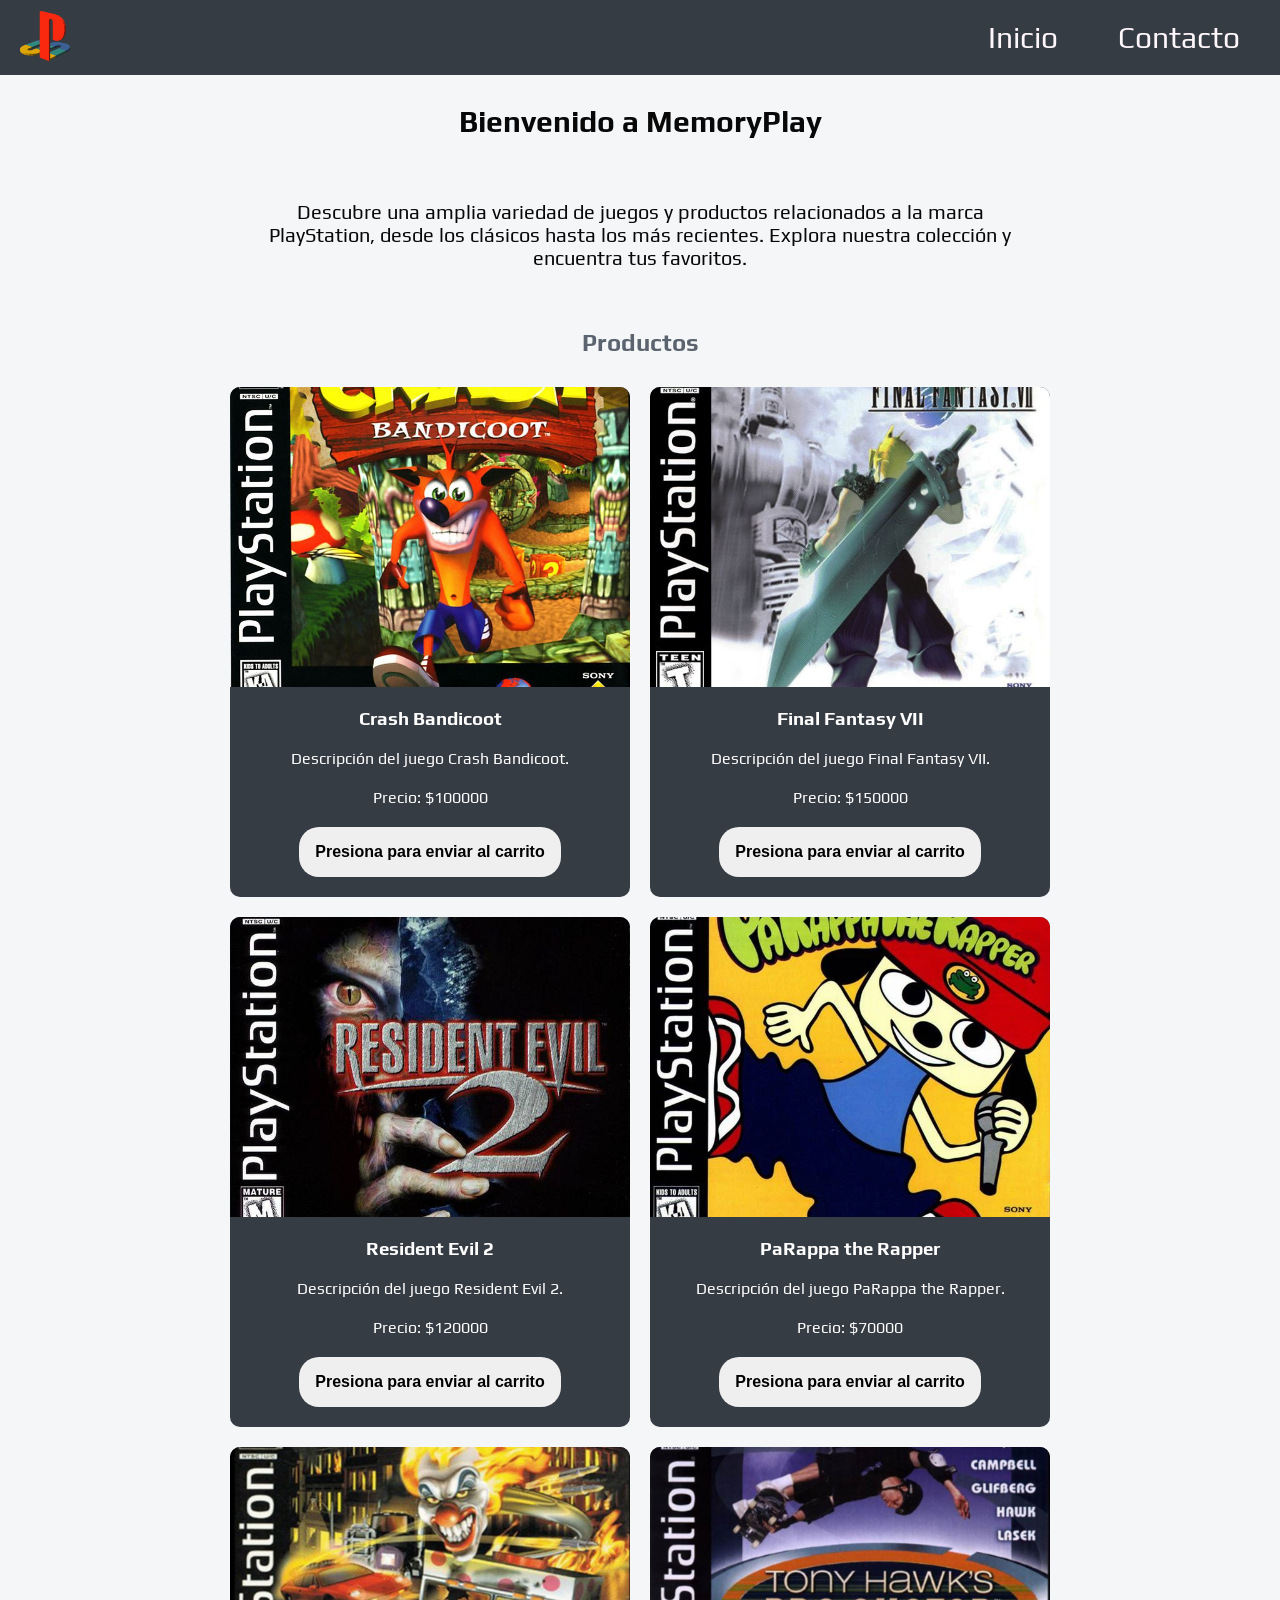
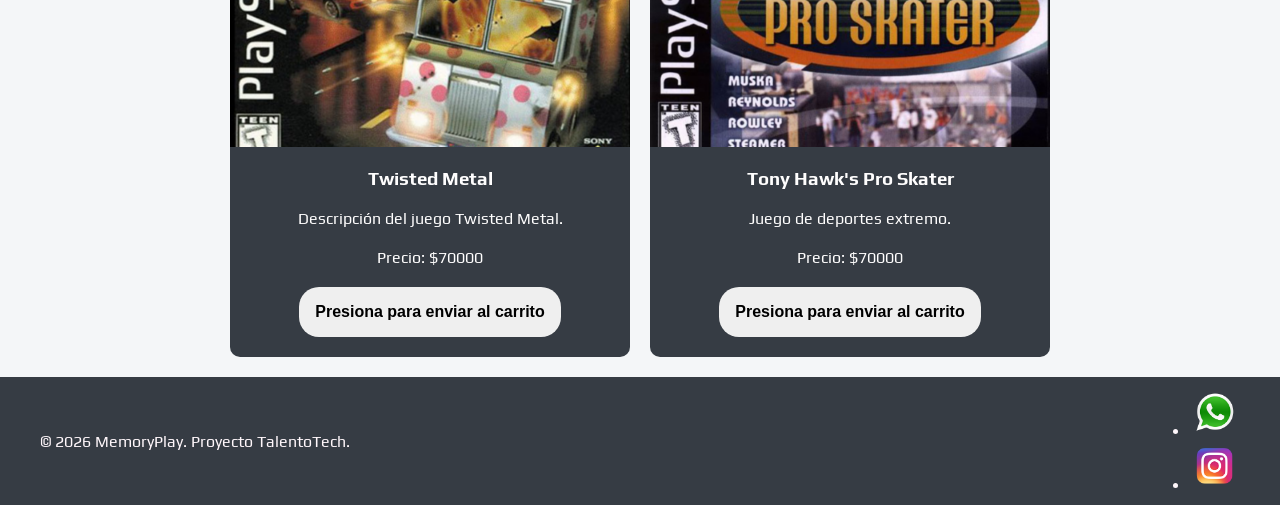
<file: index.html>
<!doctype html>
<html lang="en">
  <head>
    <meta charset="UTF-8" />
    <meta name="viewport" content="width=device-width, initial-scale=1.0" />
    <link rel="preconnect" href="https://fonts.googleapis.com" />
    <link rel="preconnect" href="https://fonts.gstatic.com" crossorigin />
    <link
      href="https://fonts.googleapis.com/css2?family=Play:wght@400;700&display=swap"
      rel="stylesheet"
    />
    <link rel="stylesheet" href="./css/style.css" />
    <title>MemoryPlay</title>
    <link rel="icon" type="image/png" href="./img/Logo color unico.png" />
  </head>
  <body>
    <header>
      <div class="div-logo">
        <a class="logo" href="./index.html">
          <img src="./img/Logo color unico.png" alt="Logo MemoryPlay" />
        </a>
      </div>
      <nav class="header-nav">
        <ul>
          <li><a href="./index.html">Inicio</a></li>

          <li><a href="./pages/contacto.html">Contacto</a></li>
        </ul>
      </nav>
    </header>

    <main>
      <section class="inicio">
        <h1>Bienvenido a MemoryPlay</h1>
        <p class="parrafo">
          Descubre una amplia variedad de juegos y productos relacionados a la
          marca PlayStation, desde los clásicos hasta los más recientes. Explora
          nuestra colección y encuentra tus favoritos.
        </p>
      </section>

      <section>
        <h2 class="titulo-productos text-secondary">Productos</h2>
        <div class="contenedor-tarjetas">
          <article class="card text-dark">
            <!-- Espacio eliminado en el src -->
            <img
              src="./img/Crash Bandicoot Box Arts.jfif"
              alt="Crash Bandicoot"
            />
            <h3>Crash Bandicoot</h3>
            <p>Descripción del juego Crash Bandicoot.</p>
            <p>Precio: $100000</p>
            <button class="btn" role="button">
              <span>Presiona para enviar al carrito</span>
            </button>
          </article>

          <article class="card text-dark">
            <img src="./img/Final Fantasy VII.jfif" alt="Final Fantasy VII" />
            <h3>Final Fantasy VII</h3>
            <p>Descripción del juego Final Fantasy VII.</p>
            <p>Precio: $150000</p>
            <button class="btn" role="button">
              <span>Presiona para enviar al carrito</span>
            </button>
          </article>

          <article class="card text-dark">
            <img
              src="./img/Resident evil 2 (capcom) 21 de enero de 1998.jfif"
              alt="Resident Evil 2"
            />
            <h3>Resident Evil 2</h3>
            <p>Descripción del juego Resident Evil 2.</p>
            <p>Precio: $120000</p>
            <button class="btn" role="button">
              <span>Presiona para enviar al carrito</span>
            </button>
          </article>

          <article class="card text-dark">
            <img src="./img/PaRappa.webp" alt="PaRappa" />
            <h3>PaRappa the Rapper</h3>
            <p>Descripción del juego PaRappa the Rapper.</p>
            <p>Precio: $70000</p>
            <button class="btn" role="button">
              <span>Presiona para enviar al carrito</span>
            </button>
          </article>

          <article class="card text-dark">
            <img src="./img/Twisted Metal (USA).png" alt="Twisted Metal" />
            <h3>Twisted Metal</h3>
            <p>Descripción del juego Twisted Metal.</p>
            <p>Precio: $70000</p>
            <button class="btn" role="button">
              <span>Presiona para enviar al carrito</span>
            </button>
          </article>

          <article class="card text-dark">
            <img
              src="./img/Tony Hawk's Pro Skater (USA).png"
              alt="Tony Hawk's Pro Skater"
            />
            <h3>Tony Hawk's Pro Skater</h3>
            <p>Juego de deportes extremo.</p>
            <p>Precio: $70000</p>
            <button class="btn" role="button">
              <span>Presiona para enviar al carrito</span>
            </button>
          </article>
        </div>
      </section>
    </main>

    <footer>
      <p>&copy; 2026 MemoryPlay. Proyecto TalentoTech.</p>
      <nav>
        <ul class="footer-nav">
          <li>
            <a href="#">
              <img src="./img/whatsapp.png" alt="logo whatsapp" />
            </a>
          </li>
          <li>
            <a href="#">
              <img src="./img/instagram.png" alt="logo instagram" />
            </a>
          </li>
        </ul>
      </nav>
    </footer>
  </body>
</html>
</file>
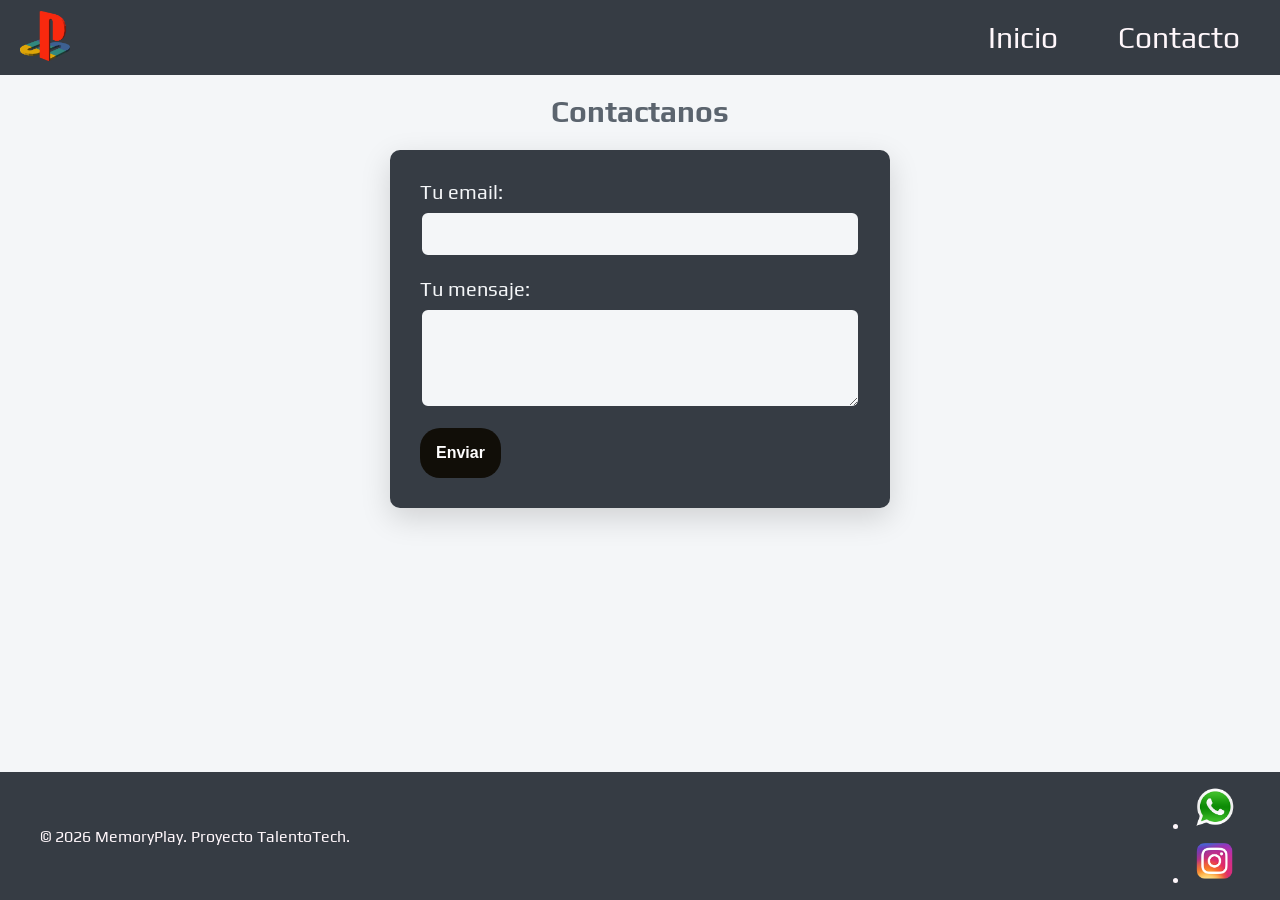
<file: pages/contacto.html>
<!doctype html>
<html lang="es">
  <head>
    <meta charset="UTF-8" />
    <meta name="viewport" content="width=device-width, initial-scale=1.0" />

    <link rel="preconnect" href="https://fonts.googleapis.com" />
    <link rel="preconnect" href="https://fonts.gstatic.com" crossorigin />
    <link
      href="https://fonts.googleapis.com/css2?family=Play:wght@400;700&display=swap"
      rel="stylesheet"
    />

    <!-- Ruta correcta del CSS (saliendo de la carpeta pages) -->
    <link rel="stylesheet" href="../css/style.css" />

    <title>MemoryPlay - Contacto</title>

    <!-- Ruta correcta del Favicon (saliendo de la carpeta pages) y tipo de imagen -->
    <link rel="icon" type="image/png" href="../img/Logo color unico.png" />
  </head>
  <body>
    <header>
      <div class="div-logo">
        <!-- Ruta correcta para volver al inicio -->
        <a class="logo" href="../index.html">
          <img src="../img/Logo color unico.png" alt="Logo MemoryPlay" />
        </a>
      </div>
      <nav class="header-nav">
        <ul>
          <li><a href="../index.html">Inicio</a></li>
          <!-- Como ya estamos en la carpeta pages, solo ponemos el nombre del archivo -->
          <li><a href="contacto.html">Contacto</a></li>
        </ul>
      </nav>
    </header>

    <main>
      <section class="contacto">
        <h1 class="titulo-contacto text-secondary">Contactanos</h1>
        <form
          class="form-contacto"
          action="https://formspree.io/f/xkjoobon"
          method="POST"
        >
          <div class="grupo-input">
            <label for="email">Tu email:</label>
            <input id="email" type="email" name="email" required />
          </div>

          <div class="grupo-input">
            <label for="mensaje">Tu mensaje:</label>
            <textarea id="mensaje" name="message" required></textarea>
          </div>
          <button class="btn bg-secondary text-dark" type="submit">
            Enviar
          </button>
        </form>
      </section>
    </main>

    <footer>
      <p>&copy; 2026 MemoryPlay. Proyecto TalentoTech.</p>
      <nav>
        <ul class="footer-nav">
          <li>
            <a href="#">
              <img src="../img/whatsapp.png" alt="Logo WhatsApp" />
            </a>
          </li>
          <li>
            <a href="#">
              <img src="../img/Instagram.png" alt="Logo Instagram" />
            </a>
          </li>
        </ul>
      </nav>
    </footer>
  </body>
</html>
</file>
<file: css/style.css>
/* -------------------------------------------------------------------------- */
/*                                GENERALES                                   */
/* -------------------------------------------------------------------------- */
* {
  margin: 0;
  padding: 0;
  box-sizing: border-box;
}

html {
  font-size: 62.5%;
}

body {
  font-family: "Play", sans-serif;
  font-size: 1.6rem;
  background-color: #f4f6f8;
  color: #080808;

  display: flex;
  flex-direction: column;
  min-height: 100vh;
}

main {
  width: 80%;
  margin: auto;
  padding-bottom: 2rem;

  flex: 1;

  display: flex;
  flex-direction: column;
  align-items: center;
}

h1 {
  font-size: 3rem;
  font-weight: 800;
  line-height: 1.15;
  margin: 3rem 0;
}

h2 {
  font-size: 2.4rem;
  font-weight: 700;
  line-height: 1.2;
  text-align: center;
  margin: 3rem 0;
}

.btn {
  border: none;
  font-size: 1.6rem;
  font-weight: bold;
  padding: 1.6rem;
  border-radius: 2rem;
}

header,
footer {
  background: #363c44;
  color: #fff7fb;
  width: 100%;

  display: flex;
  justify-content: space-between;
  align-items: center;
}

footer {
  padding: 1rem 4rem;
}

.div-logo {
  margin-left: 2rem;
  font-weight: bold;
}

.div-logo img {
  width: 5rem;
  height: 5rem;
  object-fit: cover;
}

.header-nav a {
  text-decoration: none;
  font-size: 3rem;
  color: inherit;
  display: inline-block;
  padding: 2rem;
}

.header-nav {
  margin-right: 2rem;
}

.header-nav ul,
footer .footer-list {
  list-style: none;
  display: flex;
  gap: 2rem;
}

.footer-list li {
  padding: 1rem;
}

.footer-nav img {
  width: 5rem;
  padding: 0.5rem;
}

/* -------------------------------------------------------------------------- */
/*                                   COLORES                                  */
/* -------------------------------------------------------------------------- */
.bg-primary {
  background-color: #ffffff;
}

.bg-secondary {
  background-color: #110e08;
}

.text-light {
  color: #ffffff;
}

.text-dark {
  color: #fffefe;
}

.text-secondary {
  color: #5b646e;
}

/* -------------------------------------------------------------------------- */
/*                                    HOME                                    */
/* -------------------------------------------------------------------------- */
.inicio {
  display: flex;
  justify-content: center;
  align-items: center;
  flex-wrap: wrap;
}

.inicio h1 {
  width: 100%;
  text-align: center;
}

.parrafo {
  width: 80%;
  text-align: center;
  font-size: 2rem;
  padding: 3rem;
}

.contenedor-tarjetas {
  display: flex;
  justify-content: center;
  gap: 2rem;

  flex-wrap: wrap;
}

.card {
  background-color: #363c44;
  width: 40rem;
  border-radius: 1rem;
  overflow: hidden;

  display: flex;
  flex-direction: column;
  align-items: center;
  gap: 2rem;
  padding-bottom: 2rem;
}

.card img {
  width: 100%;
  height: 30rem;
  object-fit: cover;
}

/* -------------------------------------------------------------------------- */
/*                                  CONTACTO                                  */
/* -------------------------------------------------------------------------- */
.contacto {
  width: 100%;
  display: flex;
  flex-direction: column;
  align-items: center;

  flex: "1";
  justify-content: center;
}

.titulo-contacto {
  margin: 2rem 0;
}

.form-contacto {
  background-color: #363c44;
  color: #f4f6f8;

  width: 100%;
  max-width: 50rem;

  font-size: 2rem;
  padding: 3rem;
  border-radius: 1rem;

  box-shadow: 0 10px 30px rgba(0, 0, 0, 0.15); /* sutil */
}

.grupo-input {
  display: flex;
  flex-direction: column;
  gap: 0.8rem;
  margin-bottom: 2rem;
}

.grupo-input input,
.grupo-input textarea {
  width: 100%;
  padding: 1.2rem;
  font-size: 1.6rem;

  color: #2a1e35;
  background-color: #f4f6f8;

  border: 2px solid #363c44;
  border-radius: 0.8rem;

  outline: none;
}

.grupo-input textarea {
  min-height: 10rem;
  resize: vertical;
}

/* -------------------------------------------------------------------------- */
/*                                MEDIA QUERIES                               */
/* -------------------------------------------------------------------------- */
@media (max-width: 600px) {
  header,
  footer {
    flex-direction: column;
  }

  .header-nav,
  .div-logo {
    margin: 0;
  }
}
</file>
